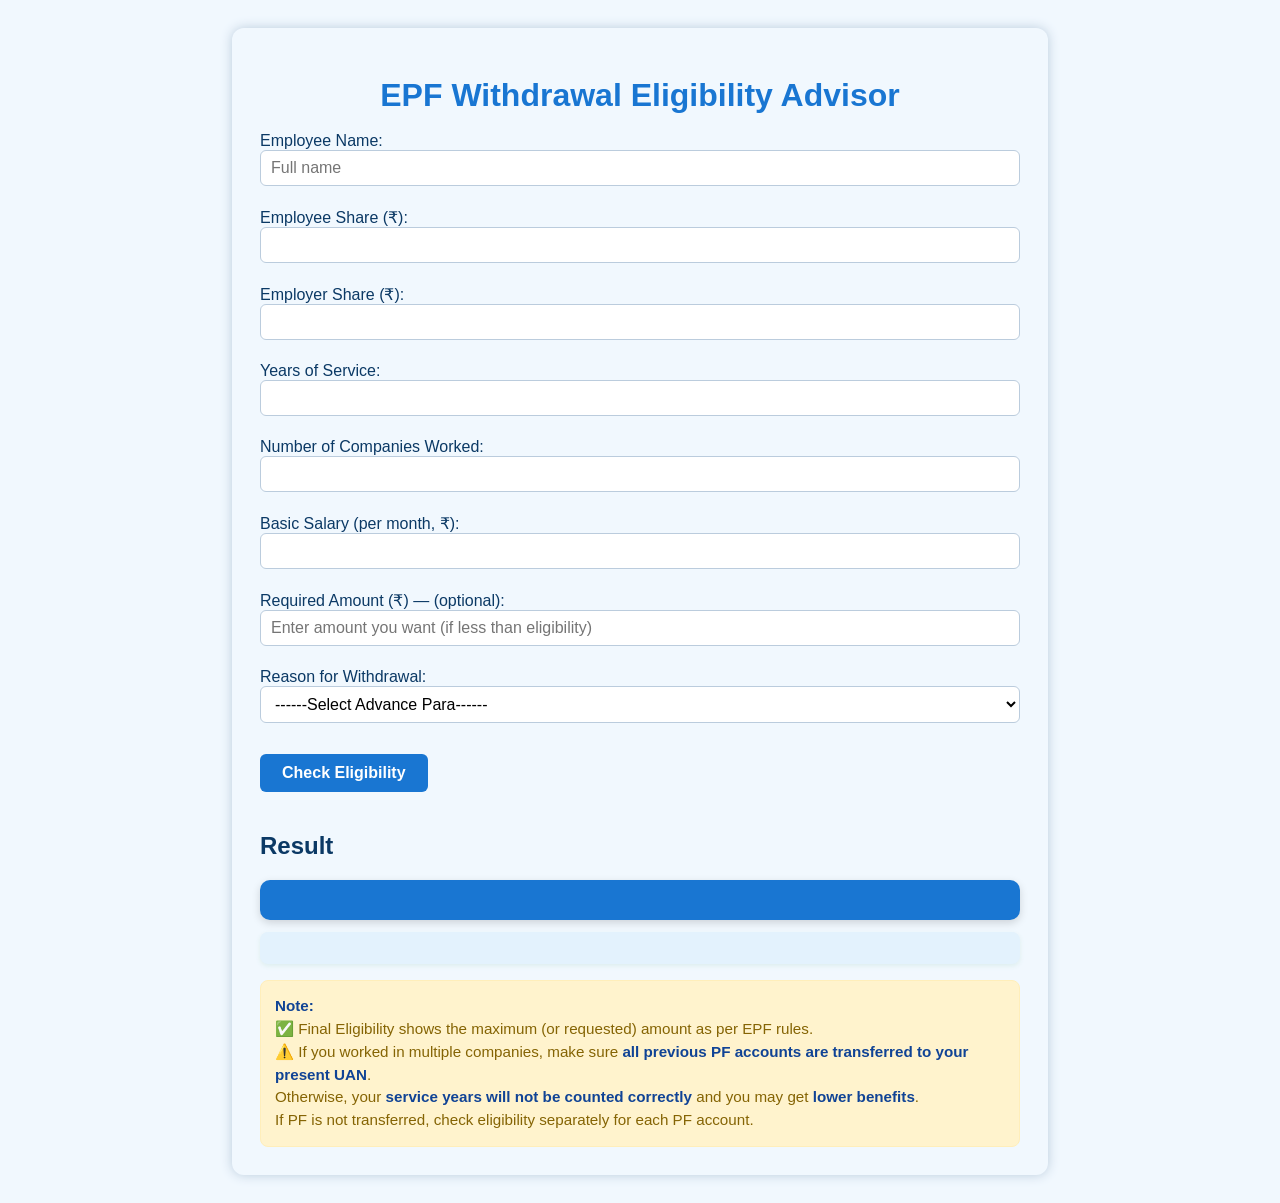
<file: index.html>
<!doctype html>
<html lang="en">
<head>
  <meta charset="utf-8" />
  <title>EPF Withdrawal Eligibility Advisor</title>
  <meta name="viewport" content="width=device-width,initial-scale=1">
  <link rel="stylesheet" href="style.css">
</head>
<body>
  <h1>EPF Withdrawal Eligibility Advisor</h1>

  <form id="epfForm">
    <label>Employee Name:
      <input type="text" id="name" required placeholder="Full name">
    </label>

    <label>Employee Share (₹):
      <input type="number" id="employeeShare" required min="0" step="0.01">
    </label>

    <label>Employer Share (₹):
      <input type="number" id="employerShare" required min="0" step="0.01">
    </label>

    <label>Years of Service:
      <input type="number" id="years" required min="0" step="0.1">
    </label>

    <label>Number of Companies Worked:
      <input type="number" id="companies" required min="1" step="1">
    </label>

    <label>Basic Salary (per month, ₹):
      <input type="number" id="basicSalary" required min="1" step="0.01">
    </label>

    <label>Required Amount (₹) — (optional):
      <input type="number" id="requiredAmount" min="0" step="0.01" placeholder="Enter amount you want (if less than eligibility)">
    </label>

    <label>Reason for Withdrawal:
      <select id="reason" required>
        <option value="">------Select Advance Para------</option>

        <option value="nowages">Non Receipt of Wages (&gt;2 months)</option>
        <option value="natural">Natural Calamities</option>
        <option value="illness">Illness</option>
        <option value="powercut">Power Cut</option>
        <option value="marriage">Marriage</option>
        <option value="education">Higher Education</option>
        <option value="handicap">Purchase of Handicap equipment</option>
        <option value="construction">Construction of House</option>
        <option value="additions">Additions / Alterations of House</option>

        <!-- Additional EPFO official options -->
        <option value="promoter_purchase">Purchase of Dwelling House/ Flat from a Promoter</option>
        <option value="site">Purchase of Site for Construction of Dwelling House</option>
        <option value="agency_purchase">Purchase of House / Flat / Construction including acquisition of site from agency</option>
        <option value="loanrepay">Repayment of Housing Loan</option>
        <option value="lockout">Lockout / Closure of Establishment</option>
        <option value="dismissal">Dismissal Challenged in Court</option>
        <option value="closure6m">Closure &gt; 6 months (No Compensation)</option>
        <option value="vpby">Investment in Varistha Pension Bima Yojana</option>
        <option value="continuous_unemployment">Advance for continuous unemployment for above one month</option>
        <option value="retirement">90% Withdrawal before retirement (Within 1 Year of Retirement)</option>
      </select>
    </label>

    <button type="submit">Check Eligibility</button>
  </form>

  <h2>Result</h2>
  <div id="finalBox"></div> <!-- ✅ Highlighted Final Eligibility box -->
  <div id="result"></div>   <!-- ✅ Detailed explanation -->
  <div class="note warning">
  <b>Note:</b><br>
  ✅ Final Eligibility shows the maximum (or requested) amount as per EPF rules.<br>
  ⚠️ If you worked in multiple companies, make sure <b>all previous PF accounts are transferred to your present UAN</b>.<br>
  Otherwise, your <b>service years will not be counted correctly</b> and you may get <b>lower benefits</b>.<br>
  If PF is not transferred, check eligibility separately for each PF account.
</div>


  <script src="script.js"></script>
</body>
</html>
</file>
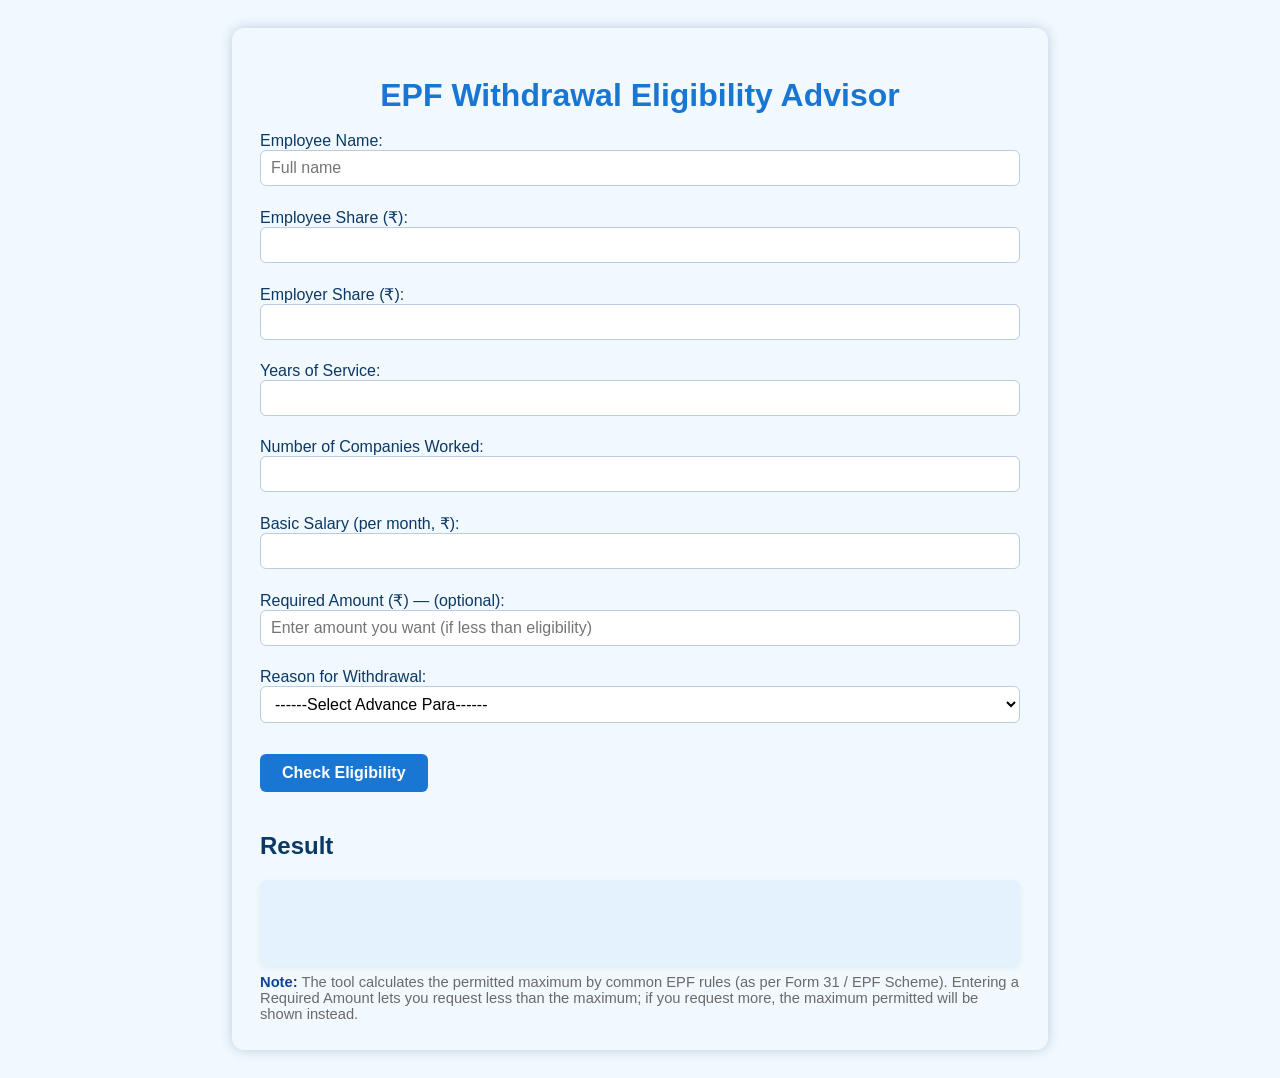
<file: EPFO_ELIGIBILITY_CHECKER/index.html>
<!doctype html>
<html lang="en">
<head>
  <meta charset="utf-8" />
  <title>EPF Withdrawal Eligibility Advisor</title>
  <meta name="viewport" content="width=device-width,initial-scale=1">
  <link rel="stylesheet" href="style.css">
</head>
<body>
  <h1>EPF Withdrawal Eligibility Advisor</h1>

  <form id="epfForm">
    <label>Employee Name:
      <input type="text" id="name" required placeholder="Full name">
    </label>

    <label>Employee Share (₹):
      <input type="number" id="employeeShare" required min="0" step="0.01">
    </label>

    <label>Employer Share (₹):
      <input type="number" id="employerShare" required min="0" step="0.01">
    </label>

    <label>Years of Service:
      <input type="number" id="years" required min="0" step="0.1">
    </label>

    <label>Number of Companies Worked:
      <input type="number" id="companies" required min="1" step="1">
    </label>

    <label>Basic Salary (per month, ₹):
      <input type="number" id="basicSalary" required min="1" step="0.01">
    </label>

    <label>Required Amount (₹) — (optional):
      <input type="number" id="requiredAmount" min="0" step="0.01" placeholder="Enter amount you want (if less than eligibility)">
    </label>

    <label>Reason for Withdrawal:
      <select id="reason" required>
        <option value="">------Select Advance Para------</option>

        <option value="nowages">Non Receipt of Wages (&gt;2 months)</option>
        <option value="natural">Natural Calamities</option>
        <option value="illness">Illness</option>
        <option value="powercut">Power Cut</option>
        <option value="marriage">Marriage</option>
        <option value="education">Higher Education</option>
        <option value="handicap">Purchase of Handicap equipment</option>
        <option value="construction">Construction of House</option>
        <option value="additions">Additions / Alterations of House</option>

        <!-- Additional EPFO official options -->
        <option value="promoter_purchase">Purchase of Dwelling House/ Flat from a Promoter</option>
        <option value="site">Purchase of Site for Construction of Dwelling House</option>
        <option value="agency_purchase">Purchase of House / Flat / Construction including acquisition of site from agency</option>
        <option value="loanrepay">Repayment of Housing Loan</option>
        <option value="lockout">Lockout / Closure of Establishment</option>
        <option value="dismissal">Dismissal Challenged in Court</option>
        <option value="closure6m">Closure &gt; 6 months (No Compensation)</option>
        <option value="vpby">Investment in Varistha Pension Bima Yojana</option>
        <option value="continuous_unemployment">Advance for continuous unemployment for above one month</option>
        <option value="retirement">90% Withdrawal before retirement (Within 1 Year of Retirement)</option>
      </select>
    </label>

    <button type="submit">Check Eligibility</button>
  </form>

  <h2>Result</h2>
  <div id="result"></div>
  <div class="note"><b>Note:</b> The tool calculates the permitted maximum by common EPF rules (as per Form 31 / EPF Scheme). Entering a Required Amount lets you request less than the maximum; if you request more, the maximum permitted will be shown instead.</div>

  <script src="script.js"></script>
</body>
</html>
</file>
<file: style.css>
body {
  max-width: 760px;
  background: #f1f8fe;
  font-family: "Segoe UI", Arial, sans-serif;
  margin: 28px auto;
  padding: 28px;
  border-radius: 12px;
  box-shadow: 0 0 12px #bcd;
  color: #0b3965;
}
h1 {
  color: #1976d2;
  text-align: center;
  margin-bottom: 18px;
}
form label {
  display: block;
  margin-top: 13px;
  margin-bottom: 6px;
  font-weight: 500;
}
input[type="text"],
input[type="number"],
select {
  margin-bottom: 9px;
  padding: 8px 10px;
  width: 100%;
  border: 1px solid #bcd;
  border-radius: 6px;
  font-size: 1rem;
  background: #fff;
  box-sizing: border-box;
}
button {
  margin-top: 16px;
  margin-bottom: 20px;
  padding: 10px 22px;
  background: #1976d2;
  color: #fff;
  border: none;
  border-radius: 6px;
  cursor: pointer;
  font-size: 1rem;
  font-weight: 600;
  transition: background 0.15s;
}
button:hover {
  background: #13528b;
}
#result {
  background: #e3f2fd;
  color: #222d3c;
  padding: 16px;
  border-radius: 8px;
  margin-top: 12px;
  font-size: 1.02em;
  box-shadow: 0 2px 5px #dee;
  line-height: 1.6;
}
#finalBox {
  margin-top: 16px;
  padding: 20px;
  border-radius: 10px;
  background: #1976d2;
  color: #fff;
  font-size: 1.4em;
  font-weight: bold;
  text-align: center;
  box-shadow: 0 3px 8px rgba(0,0,0,0.15);
}
b {
  color: #104395;
}
.note {
  font-size: 0.92em;
  color: #6a6a6a;
  margin-top: 12px;
}
.note {
  font-size: 0.95em;
  margin-top: 16px;
  padding: 14px;
  border-radius: 8px;
  line-height: 1.5;
}

.note.warning {
  background: #fff3cd;   /* Light yellow */
  color: #856404;        /* Dark yellow-brown text */
  border: 1px solid #ffeeba;
}
</file>
<file: EPFO_ELIGIBILITY_CHECKER/style.css>
body {
  max-width: 760px;
  background: #f1f8fe;
  font-family: "Segoe UI", Arial, sans-serif;
  margin: 28px auto;
  padding: 28px;
  border-radius: 12px;
  box-shadow: 0 0 12px #bcd;
  color: #0b3965;
}
h1 {
  color: #1976d2;
  text-align: center;
  margin-bottom: 18px;
}
form label {
  display: block;
  margin-top: 13px;
  margin-bottom: 6px;
  font-weight: 500;
}
input[type="text"],
input[type="number"],
select {
  margin-bottom: 9px;
  padding: 8px 10px;
  width: 100%;
  border: 1px solid #bcd;
  border-radius: 6px;
  font-size: 1rem;
  background: #fff;
  box-sizing: border-box;
}
button {
  margin-top: 16px;
  margin-bottom: 20px;
  padding: 10px 22px;
  background: #1976d2;
  color: #fff;
  border: none;
  border-radius: 6px;
  cursor: pointer;
  font-size: 1rem;
  font-weight: 600;
  transition: background 0.15s;
}
button:hover {
  background: #13528b;
}
#result {
  background: #e3f2fd;
  color: #222d3c;
  padding: 16px;
  border-radius: 8px;
  min-height: 54px;
  margin-top: 20px;
  font-size: 1.02em;
  box-shadow: 0 2px 5px #dee;
  line-height: 1.6;
}
b {
  color: #104395;
}
.note {
  font-size: 0.92em;
  color: #6a6a6a;
  margin-top: 8px;
}
</file>
